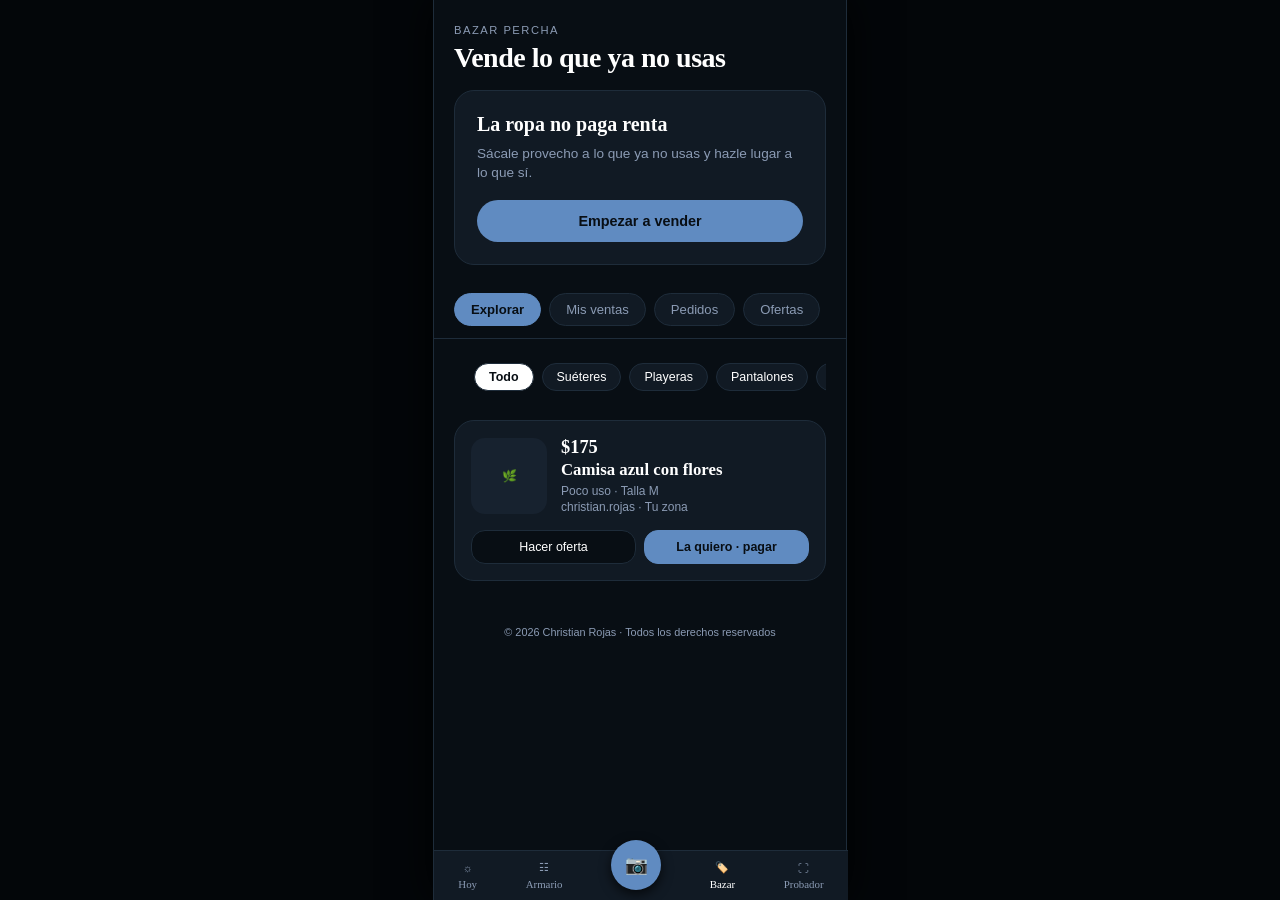
<file: gemini-code-1788899051283.html>
<!DOCTYPE html>
<html lang="es">
<head>
    <meta charset="UTF-8">
    <meta name="viewport" content="width=device-width, initial-scale=1.0">
    <title>Bazar Percha</title>
    <style>
        :root {
            --bg-base: #080e14;
            --surface-card: #111a24;
            --surface-hover: #17222f;
            --text-main: #FFFFFF;
            --text-muted: #8b9bb4;
            --accent-blue: #608bc1;
            --accent-blue-hover: #739ccf;
            --border-subtle: #1e2c3a;
            --danger-color: #cf6679;
        }

        * {
            margin: 0;
            padding: 0;
            box-sizing: border-box;
            font-family: Georgia, serif;
        }

        body {
            background-color: #030609;
            color: var(--text-main);
            display: flex;
            justify-content: center;
            min-height: 100vh;
        }

        .app-container {
            width: 100%;
            max-width: 414px;
            min-height: 100vh;
            background-color: var(--bg-base);
            position: relative;
            padding-bottom: 100px;
            box-shadow: 0 0 40px rgba(0,0,0,0.95);
            border-left: 1px solid var(--border-subtle);
            border-right: 1px solid var(--border-subtle);
        }

        .header-banner {
            padding: 24px 20px 16px 20px;
        }

        .top-subtitle {
            font-size: 0.7rem;
            color: var(--text-muted);
            text-transform: uppercase;
            letter-spacing: 1.5px;
            margin-bottom: 6px;
            font-family: sans-serif;
        }

        .banner-title {
            font-size: 1.75rem;
            font-weight: bold;
            color: var(--text-main);
            margin-bottom: 16px;
            letter-spacing: -0.5px;
        }

        .promo-card {
            background-color: var(--surface-card);
            border-radius: 20px;
            padding: 22px;
            border: 1px solid var(--border-subtle);
        }

        .promo-card h3 {
            font-size: 1.25rem;
            margin-bottom: 8px;
            color: var(--text-main);
        }

        .promo-card p {
            font-size: 0.85rem;
            color: var(--text-muted);
            margin-bottom: 18px;
            line-height: 1.4;
            font-family: sans-serif;
        }

        .btn-action {
            display: block;
            width: 100%;
            background-color: var(--accent-blue);
            color: #080e14;
            text-align: center;
            padding: 13px;
            border-radius: 25px;
            font-weight: bold;
            text-decoration: none;
            font-size: 0.9rem;
            border: none;
            cursor: pointer;
            font-family: sans-serif;
            transition: background 0.2s;
        }

        .btn-action:hover {
            background-color: var(--accent-blue-hover);
        }

        .nav-tabs {
            display: flex;
            gap: 8px;
            padding: 12px 20px;
            overflow-x: auto;
            white-space: nowrap;
            border-bottom: 1px solid var(--border-subtle);
        }

        .nav-tab {
            background-color: var(--surface-card);
            color: var(--text-muted);
            padding: 8px 16px;
            border-radius: 20px;
            font-size: 0.82rem;
            cursor: pointer;
            border: 1px solid var(--border-subtle);
            text-decoration: none;
            font-family: sans-serif;
            transition: all 0.2s;
        }

        .nav-tab.active {
            background-color: var(--accent-blue);
            color: #080e14;
            font-weight: bold;
            border-color: var(--accent-blue);
        }

        .categories-filter {
            display: flex;
            gap: 8px;
            padding: 14px 20px;
            overflow-x: auto;
        }

        .cat-chip {
            background-color: var(--surface-card);
            color: var(--text-main);
            padding: 6px 14px;
            border-radius: 16px;
            font-size: 0.78rem;
            border: 1px solid var(--border-subtle);
            cursor: pointer;
            white-space: nowrap;
            font-family: sans-serif;
        }

        .cat-chip.active {
            background-color: var(--text-main);
            color: var(--bg-base);
            font-weight: bold;
        }

        .content-section {
            padding: 10px 20px;
            display: none;
        }

        .content-section.active {
            display: block;
        }

        .stats-grid {
            display: grid;
            grid-template-columns: 1fr 1fr;
            gap: 12px;
            margin-bottom: 15px;
        }

        .stat-card {
            background-color: var(--surface-card);
            border-radius: 18px;
            padding: 18px;
            border: 1px solid var(--border-subtle);
        }

        .stat-card .stat-value {
            font-size: 1.35rem;
            font-weight: bold;
            margin-bottom: 4px;
            color: var(--text-main);
        }

        .stat-card .stat-label {
            font-size: 0.72rem;
            color: var(--text-muted);
            font-family: sans-serif;
        }

        .item-card-manage {
            background-color: var(--surface-card);
            border-radius: 20px;
            padding: 16px;
            border: 1px solid var(--border-subtle);
            margin-top: 15px;
        }

        .item-flex {
            display: flex;
            gap: 14px;
            align-items: center;
            margin-bottom: 16px;
        }

        .item-thumb {
            width: 76px;
            height: 76px;
            background-color: #17222f;
            border-radius: 14px;
            display: flex;
            align-items: center;
            justify-content: center;
            color: var(--text-muted);
            font-size: 0.75rem;
            flex-shrink: 0;
            font-family: sans-serif;
        }

        .item-details h4 {
            font-size: 1.05rem;
            margin-bottom: 4px;
            color: var(--text-main);
        }

        .item-price-main {
            font-size: 1.15rem;
            font-weight: bold;
            color: var(--text-main);
            margin-bottom: 2px;
        }

        .item-subtext {
            font-size: 0.75rem;
            color: var(--text-muted);
            font-family: sans-serif;
        }

        .item-actions {
            display: flex;
            gap: 8px;
        }

        .btn-sub {
            flex: 1;
            background-color: var(--bg-base);
            color: var(--text-main);
            border: 1px solid var(--border-subtle);
            padding: 9px;
            border-radius: 14px;
            font-size: 0.78rem;
            cursor: pointer;
            text-align: center;
            font-family: sans-serif;
            transition: background 0.2s;
        }

        .btn-sub.highlight {
            background-color: var(--accent-blue);
            color: #080e14;
            font-weight: bold;
            border-color: var(--accent-blue);
        }

        .btn-sub:hover {
            background-color: var(--surface-hover);
        }

        /* Modal / Checkout Screen */
        .modal-overlay {
            position: fixed;
            top: 0;
            left: 0;
            width: 100%;
            height: 100%;
            background: rgba(3, 6, 9, 0.85);
            display: none;
            justify-content: center;
            align-items: flex-end;
            z-index: 1000;
        }

        .modal-overlay.open {
            display: flex;
        }

        .modal-content {
            width: 100%;
            max-width: 414px;
            background-color: var(--bg-base);
            border-top-left-radius: 24px;
            border-top-right-radius: 24px;
            border: 1px solid var(--border-subtle);
            padding: 24px 20px 30px 20px;
            animation: slideUp 0.3s ease-out;
            max-height: 90vh;
            overflow-y: auto;
        }

        @keyframes slideUp {
            from { transform: translateY(100%); }
            to { transform: translateY(0); }
        }

        .modal-header {
            font-size: 0.75rem;
            color: var(--text-muted);
            text-transform: uppercase;
            letter-spacing: 1px;
            margin-bottom: 6px;
            font-family: sans-serif;
        }

        .modal-title {
            font-size: 1.5rem;
            font-weight: bold;
            margin-bottom: 4px;
        }

        .modal-price {
            font-size: 1.4rem;
            font-weight: bold;
            margin-bottom: 20px;
        }

        .transfer-box {
            background-color: var(--surface-card);
            border-radius: 16px;
            padding: 16px;
            border: 1px solid var(--border-subtle);
            margin-bottom: 16px;
        }

        .transfer-box label {
            font-size: 0.75rem;
            color: var(--text-muted);
            font-family: sans-serif;
            display: block;
            margin-bottom: 6px;
        }

        .transfer-number {
            font-size: 1.15rem;
            font-weight: bold;
            letter-spacing: 1px;
            margin-bottom: 4px;
            font-family: monospace;
        }

        .transfer-sub {
            font-size: 0.8rem;
            color: var(--text-muted);
        }

        .bottom-nav {
            position: fixed;
            bottom: 0;
            width: 100%;
            max-width: 414px;
            background-color: var(--surface-card);
            border-top: 1px solid var(--border-subtle);
            display: flex;
            justify-content: space-around;
            align-items: center;
            padding: 10px 0;
            z-index: 100;
        }

        .nav-item {
            display: flex;
            flex-direction: column;
            align-items: center;
            color: var(--text-muted);
            text-decoration: none;
            font-size: 0.68rem;
            gap: 4px;
            font-family: sans-serif;
            cursor: pointer;
        }

        .nav-item.active {
            color: var(--text-main);
        }

        .nav-center-btn {
            background-color: var(--accent-blue);
            width: 50px;
            height: 50px;
            border-radius: 50%;
            display: flex;
            align-items: center;
            justify-content: center;
            color: #080e14;
            margin-top: -22px;
            box-shadow: 0 4px 12px rgba(0,0,0,0.7);
            cursor: pointer;
            border: none;
            font-size: 1.15rem;
        }

        .footer-note {
            text-align: center;
            font-size: 0.68rem;
            color: var(--text-muted);
            margin-top: 35px;
            font-family: sans-serif;
        }
    </style>
</head>
<body>

    <div class="app-container">
        <!-- Header Principal -->
        <div class="header-banner">
            <div class="top-subtitle">Bazar Percha</div>
            <div class="banner-title">Vende lo que ya no usas</div>
            
            <div class="promo-card">
                <h3>La ropa no paga renta</h3>
                <p>Sácale provecho a lo que ya no usas y hazle lugar a lo que sí.</p>
                <button class="btn-action" onclick="alert('Iniciando asistente de venta...')">Empezar a vender</button>
            </div>
        </div>

        <!-- Pestañas Superiores -->
        <div class="nav-tabs">
            <a href="#" class="nav-tab active" onclick="switchTab('explorar', event)">Explorar</a>
            <a href="#" class="nav-tab" onclick="switchTab('mis-ventas', event)">Mis ventas</a>
            <a href="#" class="nav-tab" onclick="switchTab('pedidos', event)">Pedidos</a>
            <a href="#" class="nav-tab" onclick="switchTab('ofertas', event)">Ofertas</a>
        </div>

        <!-- SECCIÓN: EXPLORAR -->
        <div id="section-explorar" class="content-section active">
            <div class="categories-filter">
                <div class="cat-chip active" onclick="filterCat(this)">Todo</div>
                <div class="cat-chip" onclick="filterCat(this)">Suéteres</div>
                <div class="cat-chip" onclick="filterCat(this)">Playeras</div>
                <div class="cat-chip" onclick="filterCat(this)">Pantalones</div>
                <div class="cat-chip" onclick="filterCat(this)">Calzado</div>
            </div>

            <div class="item-card-manage">
                <div class="item-flex">
                    <div class="item-thumb">🌿</div>
                    <div class="item-details">
                        <div class="item-price-main">$175</div>
                        <h4>Camisa azul con flores</h4>
                        <div class="item-subtext">Poco uso · Talla M</div>
                        <div class="item-subtext" style="margin-top: 2px;">christian.rojas · Tu zona</div>
                    </div>
                </div>
                <div class="item-actions">
                    <button class="btn-sub" onclick="alert('Oferta enviada al vendedor.')">Hacer oferta</button>
                    <button class="btn-sub highlight" onclick="openCheckout()">La quiero · pagar</button>
                </div>
            </div>
        </div>

        <!-- SECCIÓN: MIS VENTAS -->
        <div id="section-mis-ventas" class="content-section">
            <div class="stats-grid">
                <div class="stat-card">
                    <div class="stat-value">$150</div>
                    <div class="stat-label">si vendes todo</div>
                </div>
                <div class="stat-card">
                    <div class="stat-value">1 publicada</div>
                    <div class="stat-label">en el bazar</div>
                </div>
            </div>

            <div class="item-card-manage" id="my-item-row">
                <div class="item-flex">
                    <div class="item-thumb">🌿</div>
                    <div class="item-details">
                        <h4>Camisa azul con flores</h4>
                        <div class="item-price-main">$175</div>
                        <div class="item-subtext">recibes $150 · talla M</div>
                    </div>
                </div>
                <div class="item-actions">
                    <button class="btn-sub" onclick="alert('Modo edición activado.')">Editar</button>
                    <button class="btn-sub highlight" onclick="markSold()">Vendida</button>
                    <button class="btn-sub" onclick="removeItem()">Quitar</button>
                </div>
            </div>
        </div>

        <!-- SECCIÓN: PEDIDOS -->
        <div id="section-pedidos" class="content-section">
            <div class="promo-card" style="text-align: center; padding: 25px 15px;">
                <p style="margin-bottom: 0;">No tienes pedidos activos por el momento.</p>
            </div>
        </div>

        <!-- SECCIÓN: OFERTAS -->
        <div id="section-ofertas" class="content-section">
            <div class="promo-card" style="text-align: center; padding: 25px 15px;">
                <p style="margin-bottom: 0;">No hay ofertas recientes en este momento.</p>
            </div>
        </div>

        <div class="footer-note">
            © 2026 Christian Rojas · Todos los derechos reservados
        </div>

        <!-- Menú inferior fijo -->
        <nav class="bottom-nav">
            <div class="nav-item" onclick="alert('Vista: Hoy')">
                <span>☼</span>
                <span>Hoy</span>
            </div>
            <div class="nav-item" onclick="alert('Vista: Armario')">
                <span>☷</span>
                <span>Armario</span>
            </div>
            <button class="nav-center-btn" onclick="alert('Abriendo cámara para subir prenda...')">
                <span>📷</span>
            </button>
            <div class="nav-item active">
                <span>🏷️</span>
                <span>Bazar</span>
            </div>
            <div class="nav-item" onclick="alert('Vista: Probador')">
                <span>⛶</span>
                <span>Probador</span>
            </div>
        </nav>
    </div>

    <!-- MODAL DE PAGO (SPEI) -->
    <div class="modal-overlay" id="checkoutModal">
        <div class="modal-content">
            <div class="modal-header">Paso 1 de 2 · Pagar</div>
            <div class="modal-title">Camisa azul con flores</div>
            <div class="modal-price">$175</div>

            <div class="transfer-box">
                <label>Transfiere por SPEI a</label>
                <div class="transfer-number">127180001961697846</div>
                <div class="transfer-sub">Christian Rojas · Banco Azteca</div>
            </div>

            <div class="transfer-box">
                <label>Pon esta referencia en el concepto</label>
                <div class="transfer-number" style="color: var(--accent-blue);">PER-JPCTS</div>
            </div>

            <button class="btn-action" style="margin-bottom: 10px;" onclick="alert('Comprobante simulado con éxito. Notificando a Percha...')">Subir foto del comprobante</button>
            <button class="btn-sub" style="width: 100%; padding: 12px; border-radius: 25px;" onclick="closeCheckout()">Cancelar / Volver</button>
        </div>
    </div>

    <script>
        function switchTab(tabId, event) {
            event.preventDefault();
            document.querySelectorAll('.nav-tab').forEach(tab => tab.classList.remove('active'));
            event.currentTarget.classList.add('active');
            document.querySelectorAll('.content-section').forEach(sec => sec.classList.remove('active'));
            document.getElementById('section-' + tabId).classList.add('active');
        }

        function filterCat(element) {
            document.querySelectorAll('.cat-chip').forEach(chip => chip.classList.remove('active'));
            element.classList.add('active');
        }

        function openCheckout() {
            document.getElementById('checkoutModal').classList.add('open');
        }

        function closeCheckout() {
            document.getElementById('checkoutModal').classList.remove('open');
        }

        function markSold() {
            if(confirm('¿Marcar esta prenda como vendida?')) {
                document.getElementById('my-item-row').style.opacity = '0.5';
                alert('Prenda marcada como vendida exitosamente.');
            }
        }

        function removeItem() {
            if(confirm('¿Estás seguro de quitar esta prenda del bazar?')) {
                document.getElementById('my-item-row.style.display = 'none';
            }
        }
    </script>
</body>
</html>
</file>
